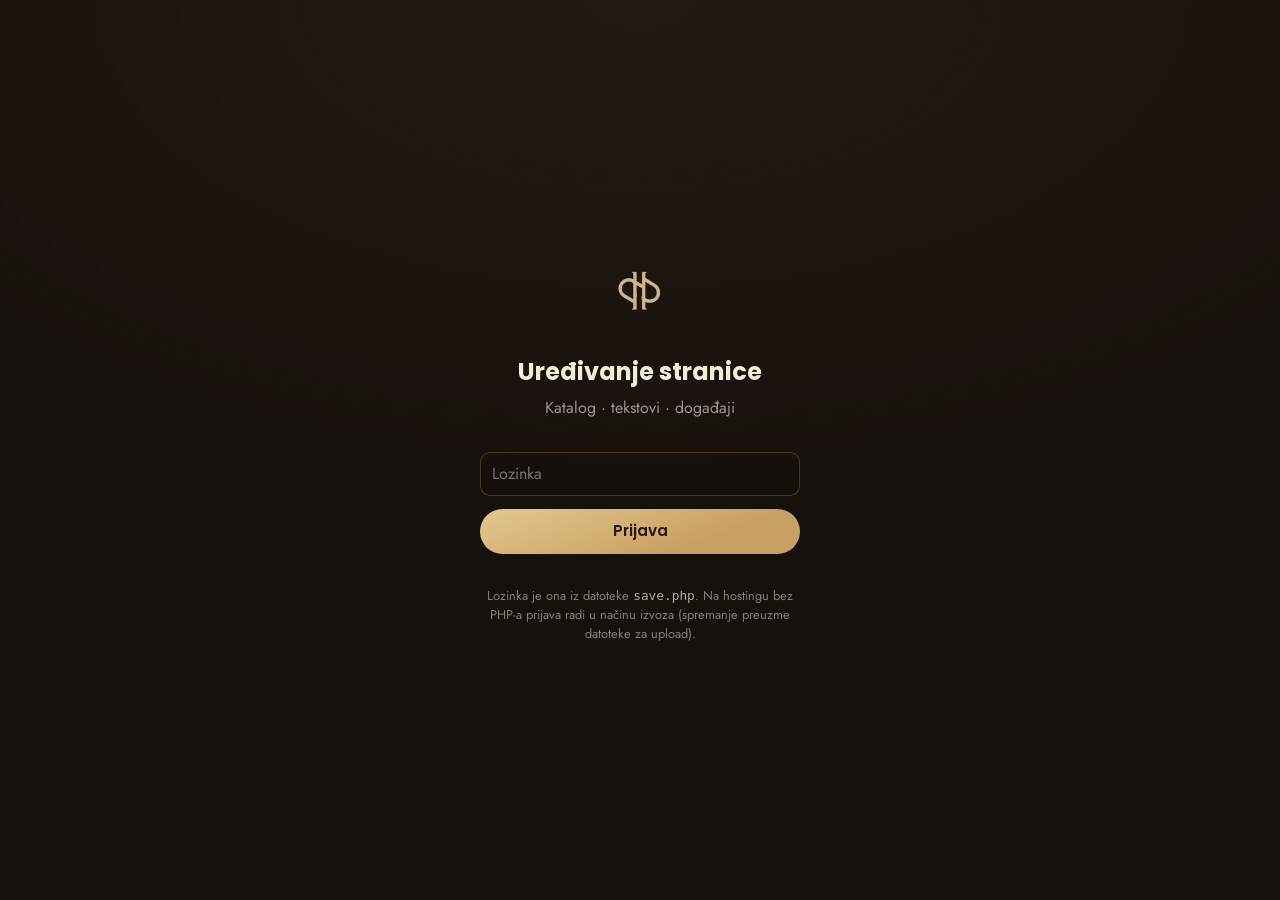
<file: admin.html>
<!DOCTYPE html>
<html lang="hr">
<head>
<meta charset="UTF-8">
<meta name="viewport" content="width=device-width, initial-scale=1.0">
<title>Uređivanje — Hedonist Bar</title>
<meta name="robots" content="noindex, nofollow">
<meta name="theme-color" content="#17110d">
<link rel="icon" href="favicon.ico" sizes="16x16 32x32 48x48">
<link rel="icon" type="image/png" href="assets/images/monogram.png">
<link rel="apple-touch-icon" href="assets/images/apple-touch-icon.png">
<link rel="preconnect" href="https://fonts.googleapis.com">
<link rel="preconnect" href="https://fonts.gstatic.com" crossorigin>
<link href="https://fonts.googleapis.com/css2?family=Poppins:wght@600;700&family=Jost:wght@400;500;600&display=swap" rel="stylesheet">
<link rel="stylesheet" href="assets/css/admin.css?v=6">
</head>
<body>

<!-- ======================= PRIJAVA ======================= -->
<div id="login-view" class="login" hidden>
  <img class="login-logo" src="assets/images/monogram.png" alt="Hedonist">
  <h1>Uređivanje stranice</h1>
  <p class="login-sub">Katalog · tekstovi · događaji</p>
  <form id="login-form">
    <input id="login-pass" type="password" autocomplete="current-password" placeholder="Lozinka">
    <button type="submit" class="btn btn-gold">Prijava</button>
    <p id="login-err" class="form-err" hidden>Pogrešna lozinka, pokušaj ponovno.</p>
    <p class="login-note">Lozinka je ona iz datoteke <code>save.php</code>. Na hostingu bez PHP-a prijava radi u načinu izvoza (spremanje preuzme datoteke za upload).</p>
  </form>
</div>

<!-- ======================= CMS ======================= -->
<div id="app-view" hidden>
  <header class="topbar">
    <img src="assets/images/monogram.png" alt="" aria-hidden="true">
    <div class="topbar-title">
      <strong>Hedonist</strong>
      <span>uređivanje stranice</span>
    </div>
    <a class="topbar-link" id="view-link" href="cjenik.html" target="_blank" rel="noopener">Pogledaj stranicu ↗</a>
    <button id="logout" class="topbar-out" type="button">Odjava</button>
  </header>

  <nav class="pagebar" aria-label="Odabir sadržaja">
    <label for="page-pick">Uređuješ</label>
    <select id="page-pick">
      <option value="cjenik">Katalog ponude</option>
      <option value="pocetna">Početna</option>
      <option value="zaposlenje">Zapošljavanje</option>
      <option value="lokacija">Lokacija</option>
      <option value="slike">Slike</option>
      <option value="galerija">Galerija</option>
      <option value="faq">Pitanja (FAQ)</option>
      <option value="kontakt">Kontakt i mreže</option>
      <option value="radno">Radno vrijeme</option>
      <option value="seo">SEO (naslovi i opisi)</option>
    </select>
  </nav>

  <main class="wrap">

    <!-- RADNO VRIJEME -->
    <div class="panel" id="panel-radno" hidden>
      <p class="hint">Radno vrijeme po danima. Za zatvaranje u ponoć upiši 00:00. Primjenjuje se na "otvoreno sada", ispis radnog vremena i Google podatke.</p>
      <div id="radno-fields" class="slike-cards"></div>
    </div>

    <!-- KONTAKT -->
    <div class="panel" id="panel-kontakt" hidden>
      <p class="hint">E-mail i linkovi društvenih mreža. Primjenjuju se na cijeloj stranici (podnožje, forma za posao, kontakt).</p>
      <div id="kontakt-fields"></div>
    </div>

    <!-- SEO -->
    <div class="panel" id="panel-seo" hidden>
      <p class="hint">Naslov i opis stranice za Google i dijeljenje na društvenim mrežama. Naslov ~50-60 znakova, opis ~150-160.</p>
      <div id="seo-fields"></div>
    </div>

    <!-- LOKACIJA -->
    <div class="panel" id="panel-lokacija" hidden>
      <p class="hint">Tekstovi na stranici Lokacija.</p>
      <div class="text-fields" data-texts="lokacija"></div>
    </div>

    <!-- PITANJA (FAQ) -->
    <div class="panel" id="panel-faq" hidden>
      <p class="hint">Tekstovi na vrhu stranice, pa pitanja i odgovori (grupirani). Odgovor smije sadržavati poveznicu (npr. na Katalog). Ikona je nebavezna.</p>
      <div class="text-fields" data-texts="pitanja"></div>
      <h2 class="block-title">Grupe pitanja</h2>
      <div id="faq-groups"></div>
      <button id="add-faq-group" class="btn-add" type="button">+ Dodaj grupu pitanja</button>
    </div>

    <!-- SLIKE PO STRANICAMA -->
    <div class="panel" id="panel-slike" hidden>
      <p class="hint">Fotografije na stranicama (hero, atmosfera, sekcije). Klikni "Promijeni sliku" da učitaš novu s računala, ili upiši putanju do postojeće slike.</p>
      <div id="slike-slots" class="slike-cards"></div>
    </div>

    <!-- GALERIJA -->
    <div class="panel" id="panel-galerija" hidden>
      <div class="text-fields" data-texts="galerija"></div>
      <p class="hint">Fotografije u galeriji. Svaka pločica izmjenjuje dvije fotke. Prva ima opis (alt) za pristupačnost i SEO.</p>
      <div id="galerija-tiles" class="slike-cards"></div>
      <button id="add-tile" class="btn-add" type="button">+ Dodaj pločicu</button>
    </div>

    <!-- KATALOG -->
    <div class="panel" id="panel-cjenik" hidden>
      <section class="text-block">
        <div class="text-fields" data-texts="cjenik"></div>
      </section>
      <p class="hint">Klikni kategoriju da je otvoriš. Katalog je bez cijena — samo naziv i sastojci/napomena.</p>
      <div id="cjenik-cats"></div>
      <button id="add-cat" class="btn-add" type="button">+ Dodaj kategoriju</button>
    </div>

    <!-- POČETNA -->
    <div class="panel" id="panel-pocetna" hidden>
      <p class="hint">Glavni tekstovi početne stranice. Naslovi i slike ostaju kakvi jesu — ovdje mijenjaš opise.</p>
      <div class="text-fields" data-texts="pocetna"></div>
      <section class="text-block">
        <h2 class="block-title">Događaji (sekcija "Novosti")</h2>
        <p class="hint">Prikazuju se kao kartice u sekciji "Novosti" na početnoj. Isključi kvačicu "Aktivno" za događaj koji trenutno ne vrijedi, umjesto da ga brišeš.</p>
        <div id="dogadjaji" class="oglasi-cards"></div>
        <button id="add-dogadjaj" class="btn-add" type="button">+ Dodaj događaj</button>
      </section>
    </div>

    <!-- ZAPOŠLJAVANJE -->
    <div class="panel" id="panel-zaposlenje" hidden>
      <p class="hint">Tekstovi na stranici Zapošljavanje.</p>
      <div class="text-fields" data-texts="zaposlenje"></div>
    </div>

  </main>

  <div class="savebar">
    <span id="save-status" class="save-status" role="status"></span>
    <button id="save" class="btn btn-gold" type="button" disabled>Spremi promjene</button>
  </div>
</div>

<script src="assets/js/admin.js?v=12"></script>
</body>
</html>
</file>
<file: assets/css/admin.css>
/* =====================================================================
   ADMIN — uređivanje programa žive glazbe (/admin.html)
   Samostalan stylesheet, dijeli paletu i fontove s glavnom stranicom.
===================================================================== */
:root{
  --ink:      #17110d;
  --panel:    #241a13;
  --panel-2:  #2c2016;
  --gold:     #c9a063;
  --gold-soft:#e4c88f;
  --cream:    #f4ecdb;
  --font-display: 'Poppins', 'Segoe UI', sans-serif;
  --font-ui: 'Jost', 'Segoe UI', sans-serif;
  --edge: 1px solid rgba(201,160,99,0.22);
  color-scheme: dark; /* tamni nativni date/time pickeri */
}

*{ box-sizing: border-box; }
/* hidden atribut mora pobijediti i elemente s vlastitim display pravilom */
[hidden]{ display: none !important; }
html{ -webkit-text-size-adjust: 100%; }
body{
  margin: 0;
  font-family: var(--font-ui);
  font-size: 1rem;
  line-height: 1.5;
  color: var(--cream);
  background: radial-gradient(120% 90% at 50% 0%, #241a13, var(--ink) 60%);
  min-height: 100vh;
}
h1,h2,h3{ font-family: var(--font-display); margin: 0; }
button{ font: inherit; cursor: pointer; }
input, select, textarea{
  font: inherit;
  color: var(--cream);
  background: rgba(23,17,13,0.6);
  border: 1px solid rgba(201,160,99,0.28);
  border-radius: 10px;
  padding: 0.55rem 0.7rem;
  width: 100%;
}
input:focus, select:focus, textarea:focus{
  outline: 2px solid rgba(201,160,99,0.55);
  outline-offset: 1px;
}
textarea{ resize: vertical; min-height: 84px; }

.btn{
  display: inline-flex; align-items: center; justify-content: center;
  border-radius: 999px; padding: 0.7rem 1.6rem;
  font-family: var(--font-display); font-weight: 600; font-size: 0.95rem;
  border: none; text-decoration: none;
}
.btn-gold{ background: linear-gradient(160deg, var(--gold-soft), var(--gold) 70%); color: #241a13; }
.btn-gold:disabled{ opacity: 0.45; cursor: default; }

/* ---- prijava ---- */
.login{
  min-height: 100vh; display: flex; flex-direction: column;
  align-items: center; justify-content: center; text-align: center;
  padding: 2rem 1.5rem;
}
.login-logo{ width: 72px; height: auto; margin-bottom: 1.6rem; }
.login h1{ font-size: 1.5rem; }
.login-sub{ color: rgba(244,236,219,0.6); margin: 0.4rem 0 2rem; }
.login form{ width: min(320px, 100%); display: grid; gap: 0.8rem; }
.form-err{ color: #e08b8b; margin: 0.2rem 0 0; font-size: 0.92rem; }
.login-note{ color: rgba(244,236,219,0.5); font-size: 0.8rem; line-height: 1.5; margin: 1.2rem 0 0; }
.login-note code{ color: rgba(244,236,219,0.7); }

/* ---- gornja traka ---- */
.topbar{
  display: flex; align-items: center; gap: 0.75rem;
  padding: 0.8rem 1rem;
  border-bottom: var(--edge);
  background: rgba(23,17,13,0.75);
  position: sticky; top: 0; z-index: 10;
  backdrop-filter: blur(8px);
}
.topbar img{ width: 34px; height: auto; }
.topbar-title{ display: flex; flex-direction: column; line-height: 1.15; margin-right: auto; }
.topbar-title strong{ font-family: var(--font-display); letter-spacing: 0.04em; }
.topbar-title span{ font-size: 0.78rem; color: rgba(244,236,219,0.55); }
.topbar-link{ color: var(--gold-soft); text-decoration: none; font-size: 0.9rem; }
.topbar-out{
  background: none; border: 1px solid rgba(201,160,99,0.35); color: rgba(244,236,219,0.75);
  border-radius: 999px; padding: 0.35rem 0.9rem; font-size: 0.85rem;
}

/* ---- birač stranice ---- */
.pagebar{
  max-width: 860px; margin: 0 auto; width: 100%;
  padding: 1.1rem 1rem 0;
  display: flex; align-items: center; gap: 0.8rem;
}
.pagebar label{
  font-size: 0.8rem; text-transform: uppercase; letter-spacing: 0.08em;
  color: rgba(244,236,219,0.55); flex: none;
}
.pagebar select{
  font-family: var(--font-display); font-weight: 600; font-size: 1.05rem;
  color: var(--gold-soft); background: var(--panel-2);
  border: 1px solid rgba(201,160,99,0.4); border-radius: 12px;
  padding: 0.65rem 0.9rem;
}

/* ---- blok s tekstovima ---- */
.text-block{ margin-top: 2rem; }
.block-title{ font-size: 1.05rem; color: var(--gold-soft); margin: 0 0 0.8rem; }
.text-fields{ display: grid; gap: 0.9rem; }

/* ---- cjenik ---- */
.cat{
  background: var(--panel); border: var(--edge); border-radius: 14px;
  margin-bottom: 0.7rem; overflow: hidden;
}
.cat > summary{
  list-style: none; cursor: pointer;
  display: flex; align-items: center; justify-content: space-between; gap: 1rem;
  padding: 0.9rem 1rem;
  font-family: var(--font-display); font-weight: 600;
}
.cat > summary::-webkit-details-marker{ display: none; }
.cat > summary::after{ content: '▾'; color: var(--gold-soft); transition: transform 0.2s ease; }
.cat[open] > summary::after{ transform: rotate(180deg); }
.cat-sum-count{ font-family: var(--font-ui); font-weight: 400; font-size: 0.82rem; color: rgba(244,236,219,0.5); margin-left: auto; }
.cat-body{ padding: 0 1rem 1rem; display: grid; gap: 1rem; }
.grp{
  border: 1px solid rgba(201,160,99,0.16); border-radius: 12px;
  padding: 0.7rem; display: grid; gap: 0.5rem; background: rgba(23,17,13,0.35);
}
.grp-head{ display: flex; gap: 0.5rem; align-items: center; }
.grp-head input{ flex: 1; min-width: 0; }
.grp-head select{ width: auto; flex: none; }
.itms{ display: grid; gap: 0.4rem; }
.itm{ display: grid; grid-template-columns: 1fr 34px; gap: 0.4rem; align-items: center; }
.itm input[data-if="opis"]{ grid-column: 1 / -1; font-size: 0.88rem; color: rgba(244,236,219,0.8); }
.itm .row-x, .grp-head .row-x{ position: static; transform: none; flex: none; }
@media (min-width: 640px){
  .itm{ grid-template-columns: minmax(140px, 1fr) minmax(160px, 1.2fr) 34px; }
  .itm input[data-if="opis"]{ grid-column: auto; }
}
.btn-mini{
  background: none; border: 1px dashed rgba(201,160,99,0.45); color: var(--gold-soft);
  border-radius: 999px; padding: 0.35rem 1rem; font-size: 0.85rem; justify-self: start;
}
.cat-actions{ display: flex; align-items: center; justify-content: space-between; gap: 1rem; }
.cat-del{
  background: none; border: none; color: #e08b8b; font-size: 0.88rem;
  text-decoration: underline; padding: 0.2rem;
}

.wrap{ max-width: 860px; margin: 0 auto; padding: 1.2rem 1rem 7rem; }
.hint{ color: rgba(244,236,219,0.55); font-size: 0.92rem; margin: 0 0 1.2rem; }

.row-x{
  top: 50%; right: 0.55rem; transform: translateY(-50%);
  width: 30px; height: 30px; border-radius: 50%;
  background: none; border: 1px solid rgba(224,139,139,0.45); color: #e08b8b;
  font-size: 1rem; line-height: 1;
}

.btn-add{
  margin-top: 1rem; width: 100%;
  background: none; border: 1px dashed rgba(201,160,99,0.5); color: var(--gold-soft);
  border-radius: 12px; padding: 0.85rem; font-family: var(--font-display); font-weight: 600;
}

.field{ display: grid; gap: 0.25rem; }
.field label{ font-size: 0.8rem; text-transform: uppercase; letter-spacing: 0.08em; color: rgba(244,236,219,0.55); }
.field-grid{ display: grid; gap: 0.6rem; }
@media (min-width: 640px){
  .field-grid{ grid-template-columns: 1fr 1fr; }
  .field-wide{ grid-column: 1 / -1; }
}
.artist-del{
  justify-self: end;
  background: none; border: none; color: #e08b8b; font-size: 0.88rem;
  text-decoration: underline; padding: 0.2rem;
}

/* ---- oglasi za posao ---- */
.oglasi-cards{ display: grid; gap: 1rem; }
.oglas-card{
  background: var(--panel); border: var(--edge); border-radius: 14px; padding: 1rem;
  display: grid; gap: 0.7rem;
  transition: opacity 0.2s ease;
}
.oglas-card.is-inactive{ opacity: 0.5; }
.oglas-active{ display: flex; align-items: center; gap: 0.5rem; font-size: 0.88rem; color: rgba(244,236,219,0.75); cursor: pointer; }
.oglas-active input{ width: 18px; height: 18px; accent-color: var(--gold); }

/* ---- slike ---- */
.slike-cards{ display: grid; gap: 1rem; }
.slika-card{
  background: var(--panel); border: var(--edge); border-radius: 14px; padding: 1rem;
  display: grid; gap: 0.7rem;
}
.slika-preview{ margin: 0.5rem 0; border-radius: 10px; overflow: hidden; max-height: 220px; }
.slika-preview img{ display: block; max-width: 100%; height: auto; }
.slika-head{ display: flex; align-items: center; justify-content: space-between; gap: 1rem; }
.tile-two{ display: grid; grid-template-columns: 1fr 1fr; gap: 1rem; }
@media (max-width: 640px){ .tile-two{ grid-template-columns: 1fr; } }

/* ---- traka za spremanje ---- */
.savebar{
  position: fixed; left: 0; right: 0; bottom: 0; z-index: 20;
  display: flex; align-items: center; justify-content: flex-end; gap: 1rem;
  padding: 0.8rem 1rem calc(0.8rem + env(safe-area-inset-bottom));
  background: rgba(23,17,13,0.92); border-top: var(--edge);
  backdrop-filter: blur(8px);
}
.save-status{ font-size: 0.9rem; color: rgba(244,236,219,0.65); }
.save-status.is-ok{ color: #9fd6a4; }
.save-status.is-err{ color: #e08b8b; }
.save-status.is-dirty{ color: var(--gold-soft); }
</file>
